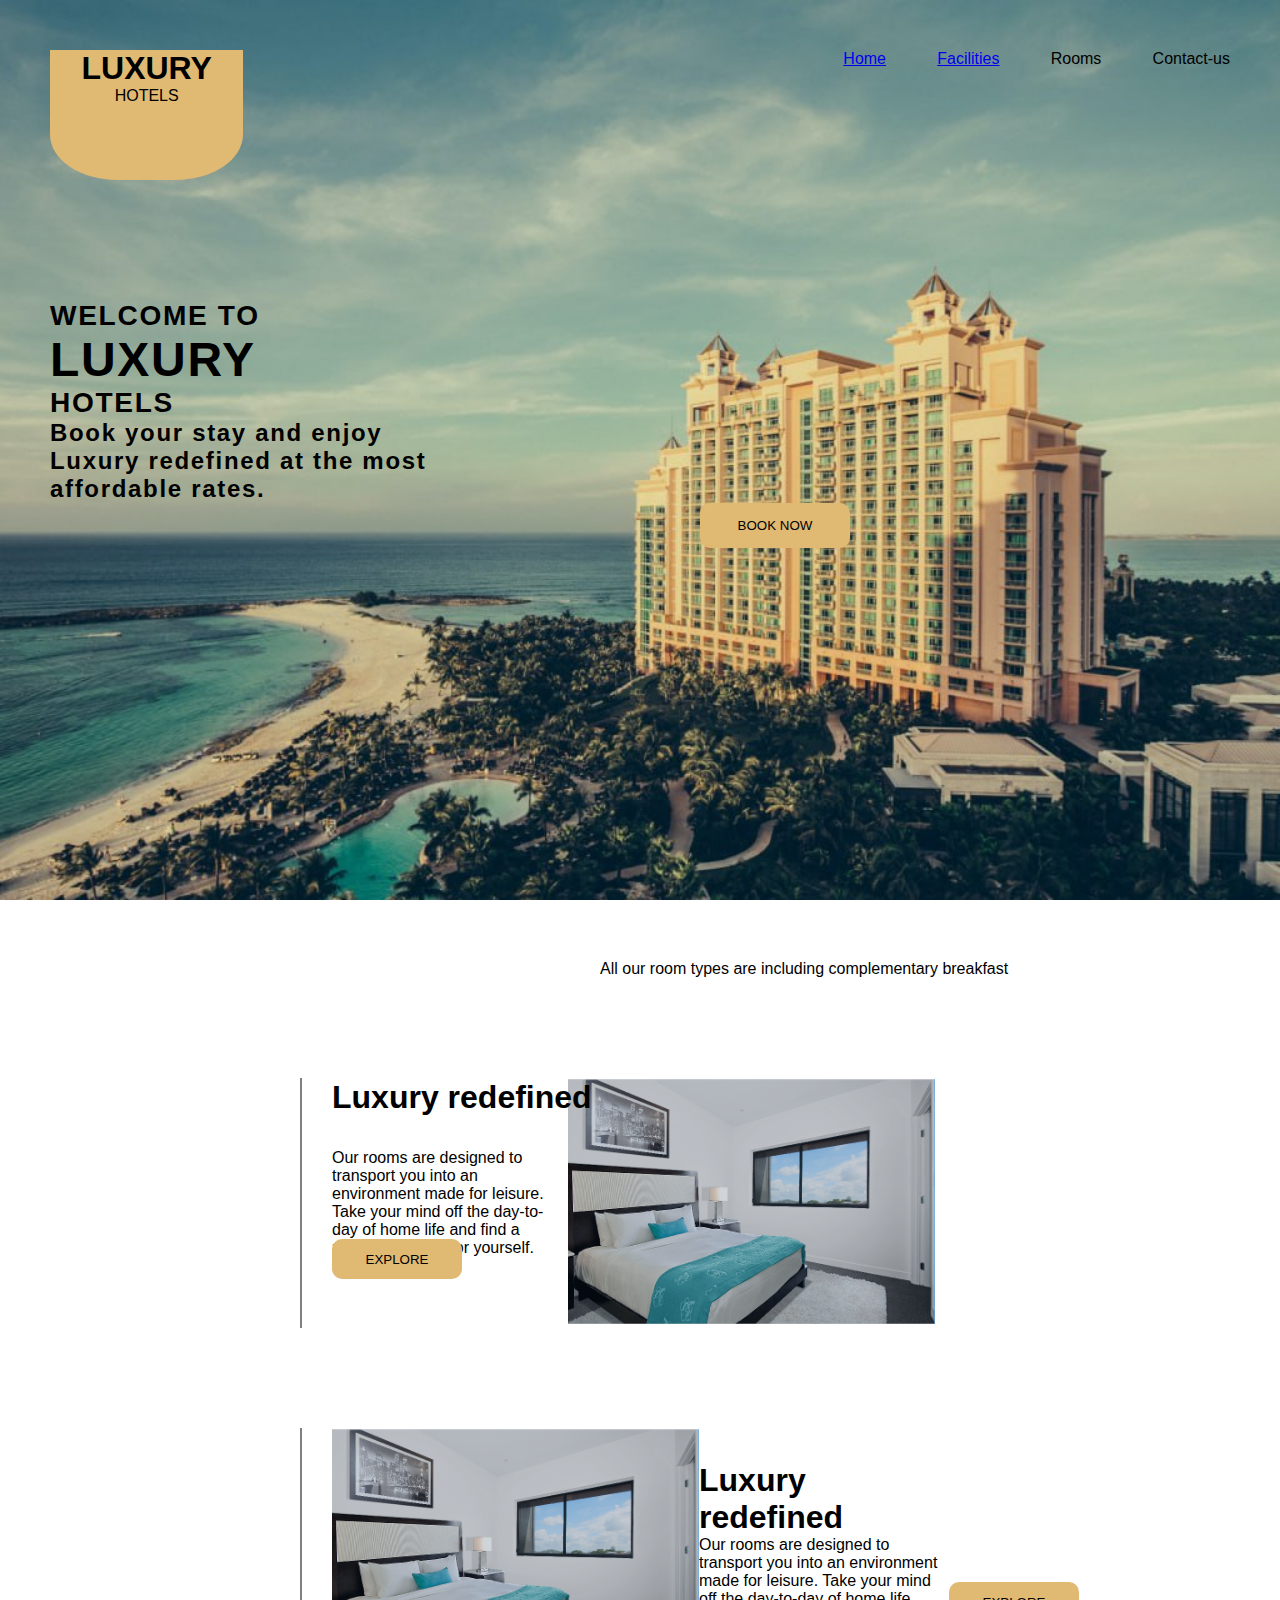
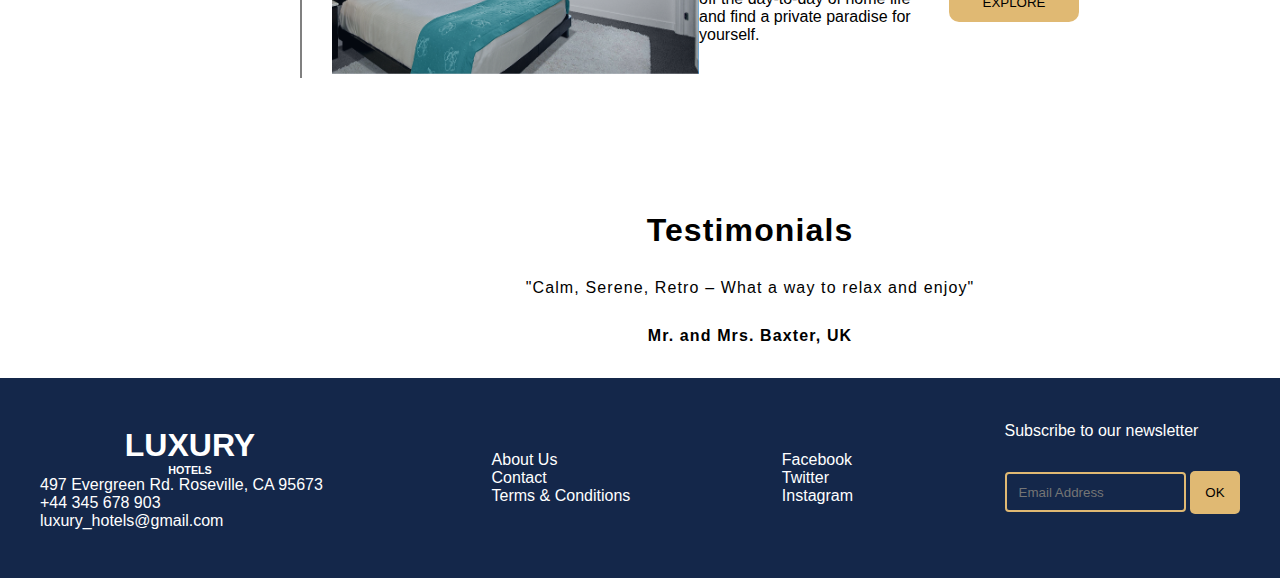
<file: index.html>
<!DOCTYPE html>
<html lang="en">

<head>
    <meta charset="UTF-8">
    <meta name="viewport" content="width=device-width, initial-scale=1.0">
    <title>Document</title>
    <link rel="stylesheet" href="./style.css">
</head>

<body>
    <div class="container">
        <div class="nav">
            <div class="nv">
                <h1>LUXURY</h1>
                <p>HOTELS</p>
            </div>
            <ul>
                <li><a href="./index.html">Home</a> </li>
                <li> <a href="./section2.html">Facilities</a> </li>
                <li>Rooms</li>
                <li>Contact-us</li>
            </ul>
        </div>
        <div class="center">
            <h3>WELCOME TO</h3>
            <h1>LUXURY</h1>
            <h3>HOTELS </h3>
            <p>Book your stay and enjoy Luxury
                redefined at the most affordable rates.</p>
        </div>
        <button class="bt">BOOK NOW</button>
    </div>

    <div class="section1">
        <p class="p">All our room types are including complementary breakfast</p>
        <div class="cont">
            <div class="container1">
                <h1>Luxury redefined</h1>
                <p>Our rooms are designed to transport
                    you into an environment made for leisure.
                    Take your mind off the day-to-day of home
                    life and find a private paradise for yourself.</p>

                <button class="btn">EXPLORE</button>
            </div>
            <div class="kl">
                <img src="./Снимок экрана 2024-04-18 221256.png" alt="">

            </div>
        </div>


    </div>
    <div class="section">
        <div class="kl">
            <img src="./Снимок экрана 2024-04-18 221256.png" alt="">

        </div>
        <div class="conte">
            <div class="container2">
                <h1>Luxury redefined</h1>
                <p>Our rooms are designed to transport
                    you into an environment made for leisure.
                    Take your mind off the day-to-day of home
                    life and find a private paradise for yourself.</p>

                <button class="btnn">EXPLORE</button>
            </div>

        </div>


    </div>

    <div class="cen">
        <h1>Testimonials</h1>
        <p>"Calm, Serene, Retro – What a way to relax and enjoy"</p>
        <h4> Mr. and Mrs. Baxter, UK</h4>

    </div>
    <div class="footer">
        <div class="nm">
            <h1>LUXURY</h1>
            <h6>HOTELS</h6>
            <p>497 Evergreen Rd. Roseville, CA 95673
                +44 345 678 903
                luxury_hotels@gmail.com</p>
        </div>
        <ul>
            <li> About Us</li>
            <li> Contact</li>
            <li> Terms & Conditions</li>
        </ul>
        <ul>
            <li> Facebook</li>
            <li> Twitter</li>
            <li>Instagram</li>
        </ul>
   <div class="iki">
    <p>Subscribe to our newsletter</p>
    <input type="text" placeholder="Email Address">
    <button>OK</button>
   </div>
    </div>
</body>

</html>
</file>
<file: style.css>
*{
    margin: 0;
    padding: 0;
    box-sizing: border-box;
    font-family: Arial, "Helvetica Neue", Helvetica, sans-serif;
}
.container{
    width: 100%;
    height: 100vh;
    color: black;
    padding: 50px;
background-image: url("photo_2024-04-20_15-52-15.jpg");
background-repeat: no-repeat;
background-size: cover;
background-position: center;
}
.nav{
    width: 100%;
    height: 50px;
    display: flex;
    justify-content: space-between;
}
.nv{
    width: 200px;
    height: 130px;
    background-color: #E0B973;
    text-align: center;
    border-bottom-left-radius: 35% ;
    border-bottom-right-radius: 35% ;
}
.nav ul{
    width: 400px;
    height: 50px;
    display: flex;
   list-style: none;
justify-content: space-between;
   margin-left: 600px;
}
.center{
   
    width: 400px;
    margin-top: 200px ;
    
    font-family: Adobe Garamond Pro;
font-size: 24px;
font-weight: 700;
/* line-height: 184.8px; */
letter-spacing: 0.07em;
text-align: left;

}
.bt{
    width: 150px;
    height: 45px;
    background-color: #E0B973;
    border-radius: 10px;
    border: none;
    margin-left: 650px;
}
    .cont{
        width: 50%;
        height: 250px;
    display: flex;
    align-items: center;
    justify-content: space-between;
    padding: 5px;
    margin-top: 100px;
    margin-left: 300px;
    padding-left: 30px;
border-left: 2px solid grey;

    }
.conte{
   
        width: 50%;
        height: 250px;
    display: flex;
    align-items: center;
    justify-content: space-between;

    
}
.cont h1{
    margin-top: -70px;
    position: absolute;
}
.p{
    margin-left: 600px;
    margin-top: 60px;
}
.container1{
    display: flex;
   align-items: left;
   justify-content: space-between;
   flex-direction: column;
}
.container2{
    display: flex;
   align-items: right;
   justify-content: space-between;
   flex-direction: column;
}
.btn{
    width: 130px;
    height: 40px;
    background-color: #E0B973;
    border: none;
    border-radius: 10px;
    margin-top: 90px;
    position: absolute;
}
.btnn{
    width: 130px;
    height: 40px;
    background-color: #E0B973;
    border: none;
    border-radius: 10px;
    margin-top: 120px;
    margin-left: 250px;
    position: absolute;
}
.section{
    width: 50%;
    height: 250px;
display: flex;
align-items: center;
justify-content: space-between;
margin-top: 100px;
margin-left: 300px;
padding-left: 30px;
border-left: 2px solid grey;

}

.cen{
    width: 500px;
    height: 200px;
    display: flex;
align-items: center;
justify-content:center;
flex-direction: column;
gap: 30px;
letter-spacing: 0.07em;
margin-left: 500px;
margin-top: 100px;

}
.footer{
    width: 100%;
    height: 200px;
    background-color: #14274A ;
    display: flex;
    align-items: center;
    justify-content: space-between;
    padding: 40px;
    color: white;
}
.nm{
    width: 300px;
    height: 200px;
    color: white;
    display: flex;
    align-items:center;
    justify-content:center;
    flex-direction: column;
}
ul{
    list-style: none;

}

.ul{
    flex-direction: column;
}
.iki input{
    height:40px;
border: 2px solid #E0B973;
background-color: transparent;
border-radius: 4px;
margin-top: 30px;
text-indent: 12px;
color: white;
}
.iki button{
    width: 50px;
    height: 43px;
    background-color: #E0B973;
    border: none;
    border-radius: 5px;

}
.iki p{
    margin-top: -20px;
    position: absolute;
}
</file>
